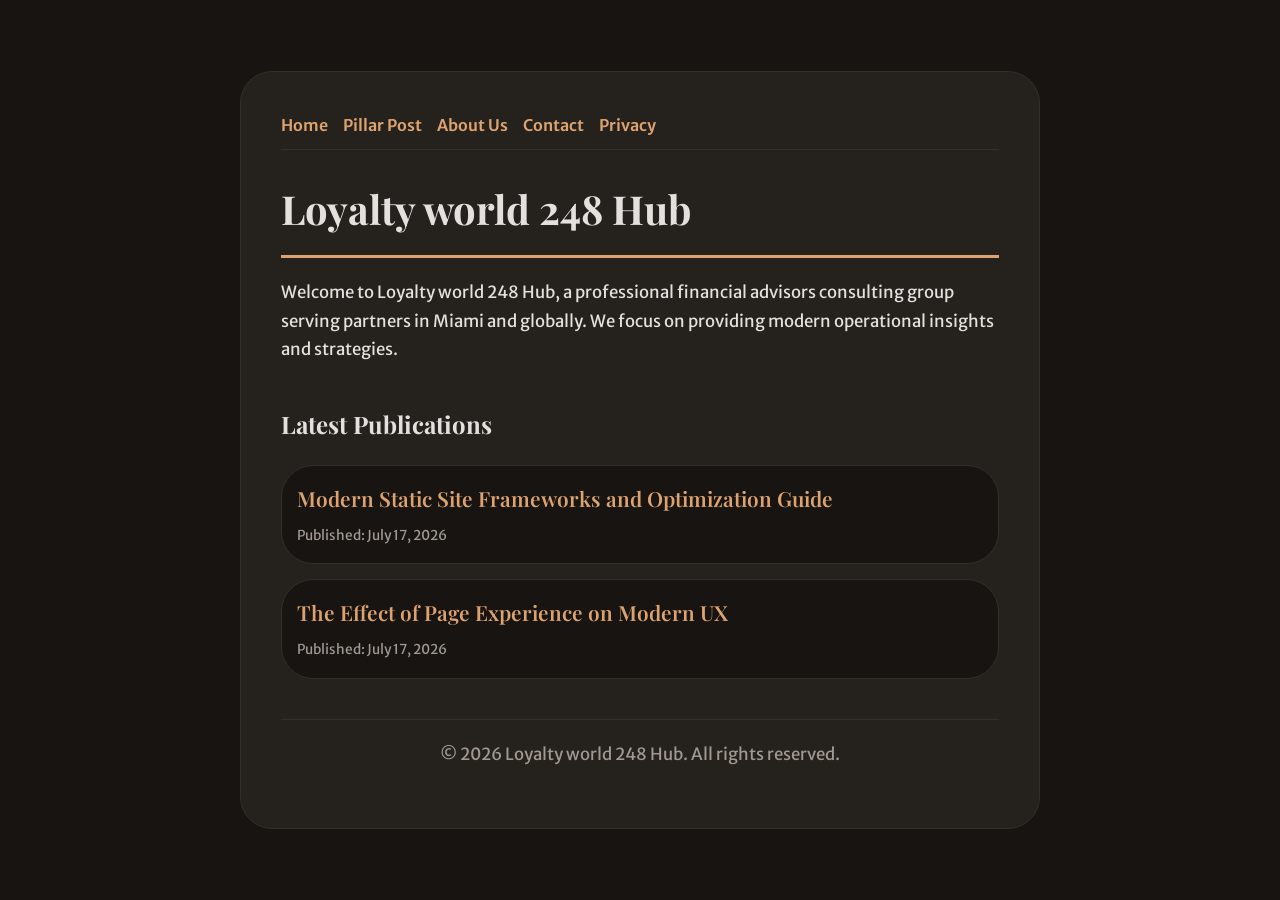
<file: index.html>
<!DOCTYPE html>
<html lang="en">
<head>
    <meta charset="UTF-8">
    <meta name="viewport" content="width=device-width, initial-scale=1.0">
    <title>Loyalty world 248 Hub | Financial Advisors - Miami</title>
    <meta name="description" content="Welcome to Loyalty world 248 Hub, a professional financial advisors consulting group serving partners in Miami and globally. We focus on providing modern operational insights and strategies.">
    <meta name="geo.region" content="US-FL" />
    <meta name="geo.placename" content="Miami" />
    <meta name="geo.position" content="25.7617;-80.1918" />
    <meta name="ICBM" content="25.7617, -80.1918" />
    <link rel="stylesheet" href="style.css">
    <script type="application/ld+json">
{
  "@context": "https://schema.org",
  "@type": "LocalBusiness",
  "name": "Loyalty world 248 Hub",
  "url": "https://loyalty-world-248.github.io",
  "telephone": "+1-305-555-0177",
  "address": {
    "@type": "PostalAddress",
    "addressLocality": "Miami",
    "addressRegion": "FL",
    "postalCode": "33130",
    "addressCountry": "US"
  },
  "geo": {
    "@type": "GeoCoordinates",
    "latitude": 25.7617,
    "longitude": -80.1918
  }
}
</script>
</head>
<body>
    
        <div class="page-wrap" style="max-width: 800px;">
            <nav style="display: flex; gap: 15px; margin-bottom: 25px; border-bottom: 1px solid var(--qwswp); padding-bottom: 10px; overflow-x: auto; flex-wrap: wrap;">
            <a href="index.html">Home</a>
            <a href="modern-static-site-frameworks-and-optimization-guide.html">Pillar Post</a>
            <a href="about.html">About Us</a>
            <a href="contact.html">Contact</a>
            <a href="privacy.html">Privacy</a>
        </nav>
            <h1>Loyalty world 248 Hub</h1>
            <p>Welcome to Loyalty world 248 Hub, a professional financial advisors consulting group serving partners in Miami and globally. We focus on providing modern operational insights and strategies.</p>
            <h2 style="margin-top: 40px;">Latest Publications</h2>
            <ul style="list-style-type: none; padding-left: 0;">
                <li style="background: var(--zqukt); padding: 15px; border-radius: var(--wjqfz); border: 1px solid var(--qwswp); margin-bottom: 15px;">
                <h3 style="margin-bottom: 5px; font-size: 1.3rem;"><a href="modern-static-site-frameworks-and-optimization-guide.html">Modern Static Site Frameworks and Optimization Guide</a></h3>
                <span style="font-size:0.85rem; color: var(--mivje)">Published: July 17, 2026</span>
            </li>
<li style="background: var(--zqukt); padding: 15px; border-radius: var(--wjqfz); border: 1px solid var(--qwswp); margin-bottom: 15px;">
                <h3 style="margin-bottom: 5px; font-size: 1.3rem;"><a href="the-effect-of-page-experience-on-modern-ux.html">The Effect of Page Experience on Modern UX</a></h3>
                <span style="font-size:0.85rem; color: var(--mivje)">Published: July 17, 2026</span>
            </li>

            </ul>
            <footer>
                <p>&copy; 2026 Loyalty world 248 Hub. All rights reserved.</p>
            </footer>
        </div>
        
</body>
</html>
</file>
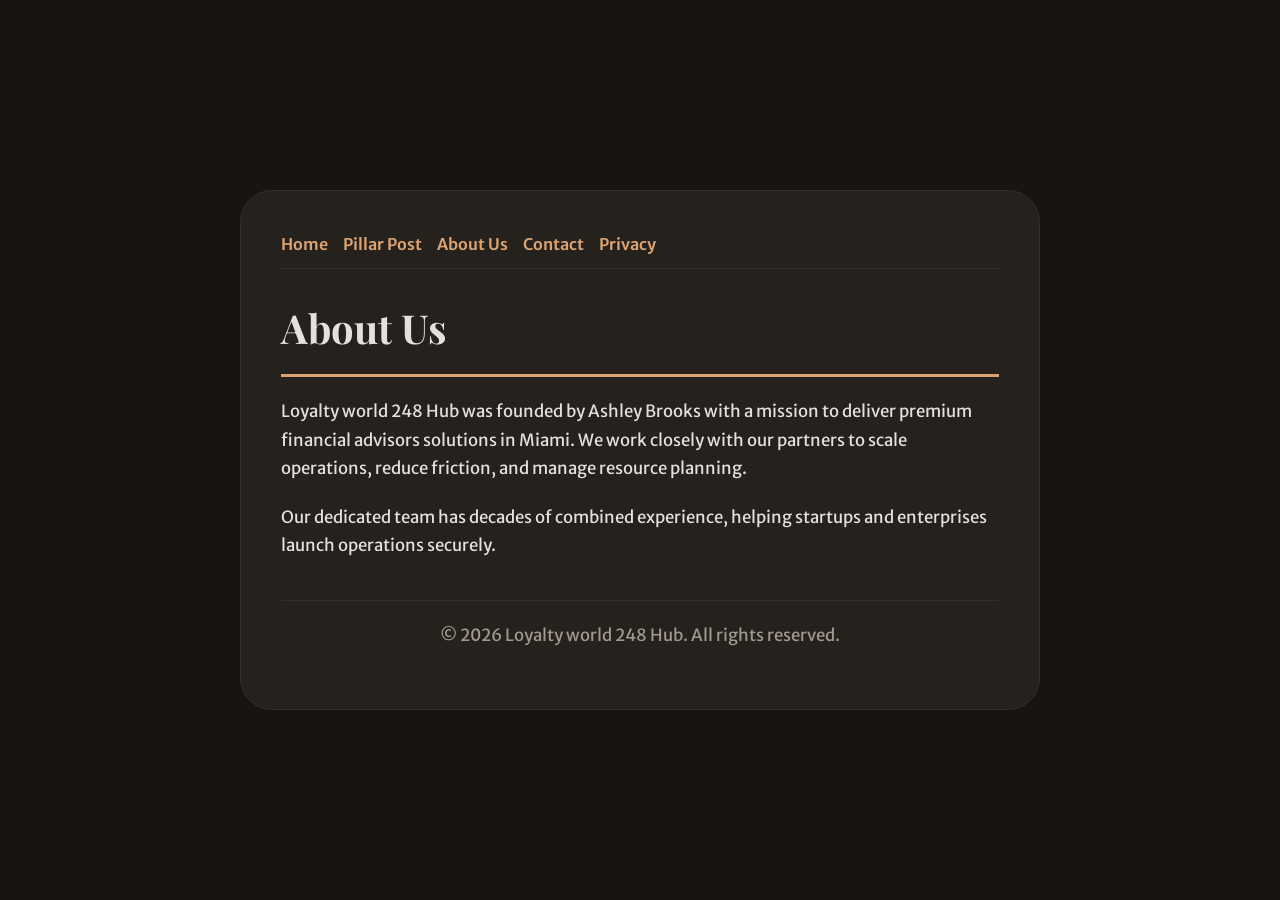
<file: about.html>
<!DOCTYPE html>
<html lang="en">
<head>
    <meta charset="UTF-8">
    <meta name="viewport" content="width=device-width, initial-scale=1.0">
    <title>About Us | Loyalty world 248 Hub</title>
    <meta name="description" content="Loyalty world 248 Hub was founded by Ashley Brooks with a mission to deliver premium financial advisors solutions in Miami. We work closely with our partners to scale operations, reduce friction, and manage resource planning.">
    <meta name="geo.region" content="US-FL" />
    <meta name="geo.placename" content="Miami" />
    <meta name="geo.position" content="25.7617;-80.1918" />
    <meta name="ICBM" content="25.7617, -80.1918" />
    <link rel="stylesheet" href="style.css">
</head>
<body>
    
        <div class="page-wrap" style="max-width: 800px;">
            <nav style="display: flex; gap: 15px; margin-bottom: 25px; border-bottom: 1px solid var(--qwswp); padding-bottom: 10px; overflow-x: auto; flex-wrap: wrap;">
            <a href="index.html">Home</a>
            <a href="modern-static-site-frameworks-and-optimization-guide.html">Pillar Post</a>
            <a href="about.html">About Us</a>
            <a href="contact.html">Contact</a>
            <a href="privacy.html">Privacy</a>
        </nav>
            <h1>About Us</h1>
            <p>Loyalty world 248 Hub was founded by Ashley Brooks with a mission to deliver premium financial advisors solutions in Miami. We work closely with our partners to scale operations, reduce friction, and manage resource planning.</p>
            <p>Our dedicated team has decades of combined experience, helping startups and enterprises launch operations securely.</p>
            <footer>
                <p>&copy; 2026 Loyalty world 248 Hub. All rights reserved.</p>
            </footer>
        </div>
        
</body>
</html>
</file>
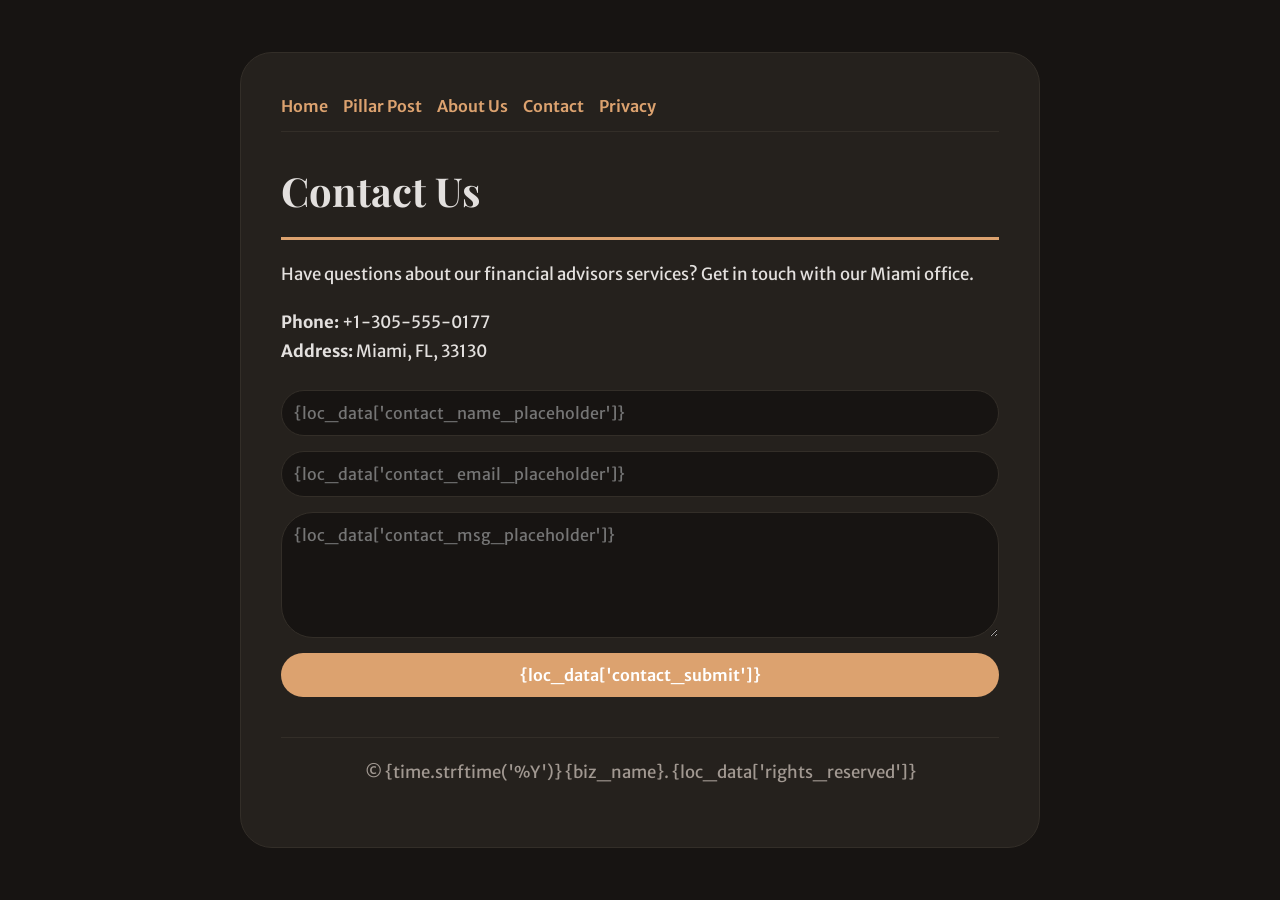
<file: contact.html>
<!DOCTYPE html>
<html lang="en">
<head>
    <meta charset="UTF-8">
    <meta name="viewport" content="width=device-width, initial-scale=1.0">
    <title>Contact Us | Loyalty world 248 Hub</title>
    <meta name="description" content="Have questions about our financial advisors services? Get in touch with our Miami office.">
    <meta name="geo.region" content="US-FL" />
    <meta name="geo.placename" content="Miami" />
    <meta name="geo.position" content="25.7617;-80.1918" />
    <meta name="ICBM" content="25.7617, -80.1918" />
    <link rel="stylesheet" href="style.css">
</head>
<body>
    
        <div class="page-wrap" style="max-width: 800px;">
            <nav style="display: flex; gap: 15px; margin-bottom: 25px; border-bottom: 1px solid var(--qwswp); padding-bottom: 10px; overflow-x: auto; flex-wrap: wrap;">
            <a href="index.html">Home</a>
            <a href="modern-static-site-frameworks-and-optimization-guide.html">Pillar Post</a>
            <a href="about.html">About Us</a>
            <a href="contact.html">Contact</a>
            <a href="privacy.html">Privacy</a>
        </nav>
            <h1>Contact Us</h1>
            <p>Have questions about our financial advisors services? Get in touch with our Miami office.</p>
            <p><strong>Phone:</strong> +1-305-555-0177<br><strong>Address:</strong> Miami, FL, 33130</p>
            <form action=/send-message method="POST">
                <input type="text" name="name" placeholder="{loc_data['contact_name_placeholder']}" required>
                <input type="email" name="email" placeholder="{loc_data['contact_email_placeholder']}" required>
                <textarea name="message" placeholder="{loc_data['contact_msg_placeholder']}" rows="5" required></textarea>
                <button type="submit">{loc_data['contact_submit']}</button>
            </form>
            <footer>
                <p>&copy; {time.strftime('%Y')} {biz_name}. {loc_data['rights_reserved']}</p>
            </footer>
        </div>
        
</body>
</html>
</file>
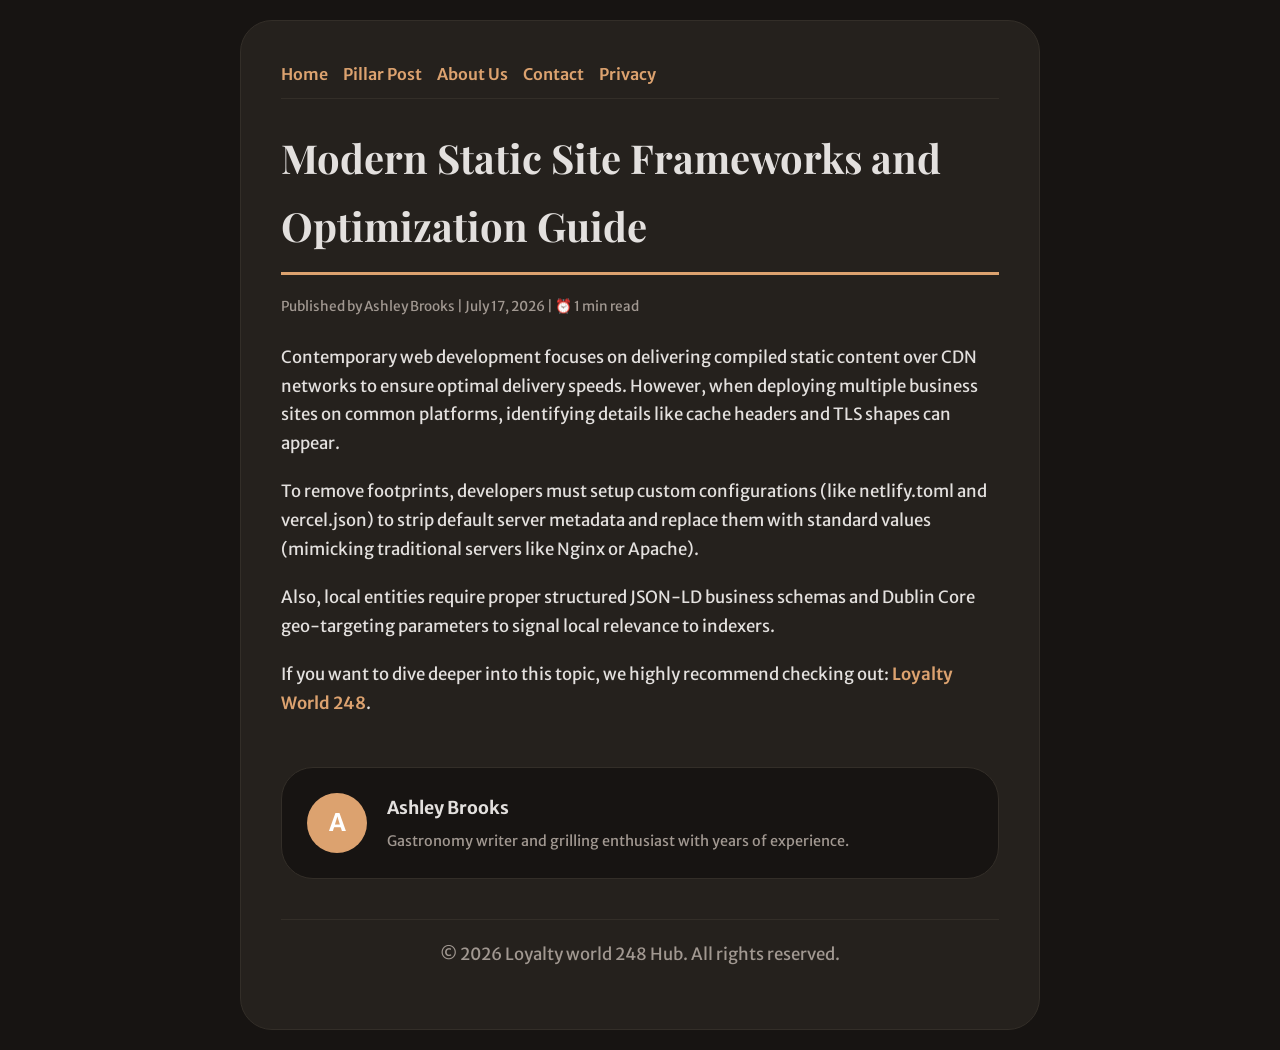
<file: modern-static-site-frameworks-and-optimization-guide.html>
<!DOCTYPE html>
<html lang="en">
<head>
    <meta charset="UTF-8">
    <meta name="viewport" content="width=device-width, initial-scale=1.0">
    <title>Modern Static Site Frameworks and Optimization Guide - Loyalty world 248 Hub</title>
    <meta name="description" content="Modern Static Site Frameworks and Optimization Guide">
    <meta name="geo.region" content="US-FL" />
    <meta name="geo.placename" content="Miami" />
    <meta name="geo.position" content="25.7617;-80.1918" />
    <meta name="ICBM" content="25.7617, -80.1918" />
    <link rel="stylesheet" href="style.css">
</head>
<body>
    
            <div class="page-wrap" style="max-width: 800px;">
                <nav style="display: flex; gap: 15px; margin-bottom: 25px; border-bottom: 1px solid var(--qwswp); padding-bottom: 10px; overflow-x: auto; flex-wrap: wrap;">
            <a href="index.html">Home</a>
            <a href="modern-static-site-frameworks-and-optimization-guide.html">Pillar Post</a>
            <a href="about.html">About Us</a>
            <a href="contact.html">Contact</a>
            <a href="privacy.html">Privacy</a>
        </nav>
                <h1>Modern Static Site Frameworks and Optimization Guide</h1>
                <div style="font-size:0.85rem; color: var(--mivje); margin-bottom: 25px;">
                    Published by Ashley Brooks | July 17, 2026 | ⏰ 1 min read
                </div>
                <article style="margin-top: 20px;">
                    <p>Contemporary web development focuses on delivering compiled static content over CDN networks to ensure optimal delivery speeds. However, when deploying multiple business sites on common platforms, identifying details like cache headers and TLS shapes can appear.</p>
<p>To remove footprints, developers must setup custom configurations (like netlify.toml and vercel.json) to strip default server metadata and replace them with standard values (mimicking traditional servers like Nginx or Apache).</p>
<p>Also, local entities require proper structured JSON-LD business schemas and Dublin Core geo-targeting parameters to signal local relevance to indexers.</p>
                    <p style="margin-top: 20px;">If you want to dive deeper into this topic, we highly recommend checking out: <a href="https://cheaterdirectory.com/dating-profile-search/hinge-search/">Loyalty World 248</a>.</p>
                </article>
                
            <div class="bio-wrap" style="margin-top: 50px; padding: 25px; background: var(--zqukt); border: 1px solid var(--qwswp); border-radius: var(--wjqfz); display: flex; gap: 20px; align-items: center;">
                <div style="width: 60px; height: 60px; border-radius: 50%; background: var(--hrrrd); display: flex; align-items: center; justify-content: center; color: white; font-weight: bold; font-size: 1.5rem;">A</div>
                <div>
                    <h4 style="margin-bottom: 5px; font-weight: bold; font-size: 1.1rem;">Ashley Brooks</h4>
                    <p style="margin: 0; font-size: 0.9rem; color: var(--mivje);">Gastronomy writer and grilling enthusiast with years of experience.</p>
                </div>
            </div>
            
                <footer>
                    <p>&copy; 2026 Loyalty world 248 Hub. All rights reserved.</p>
                </footer>
            </div>
            
</body>
</html>
</file>
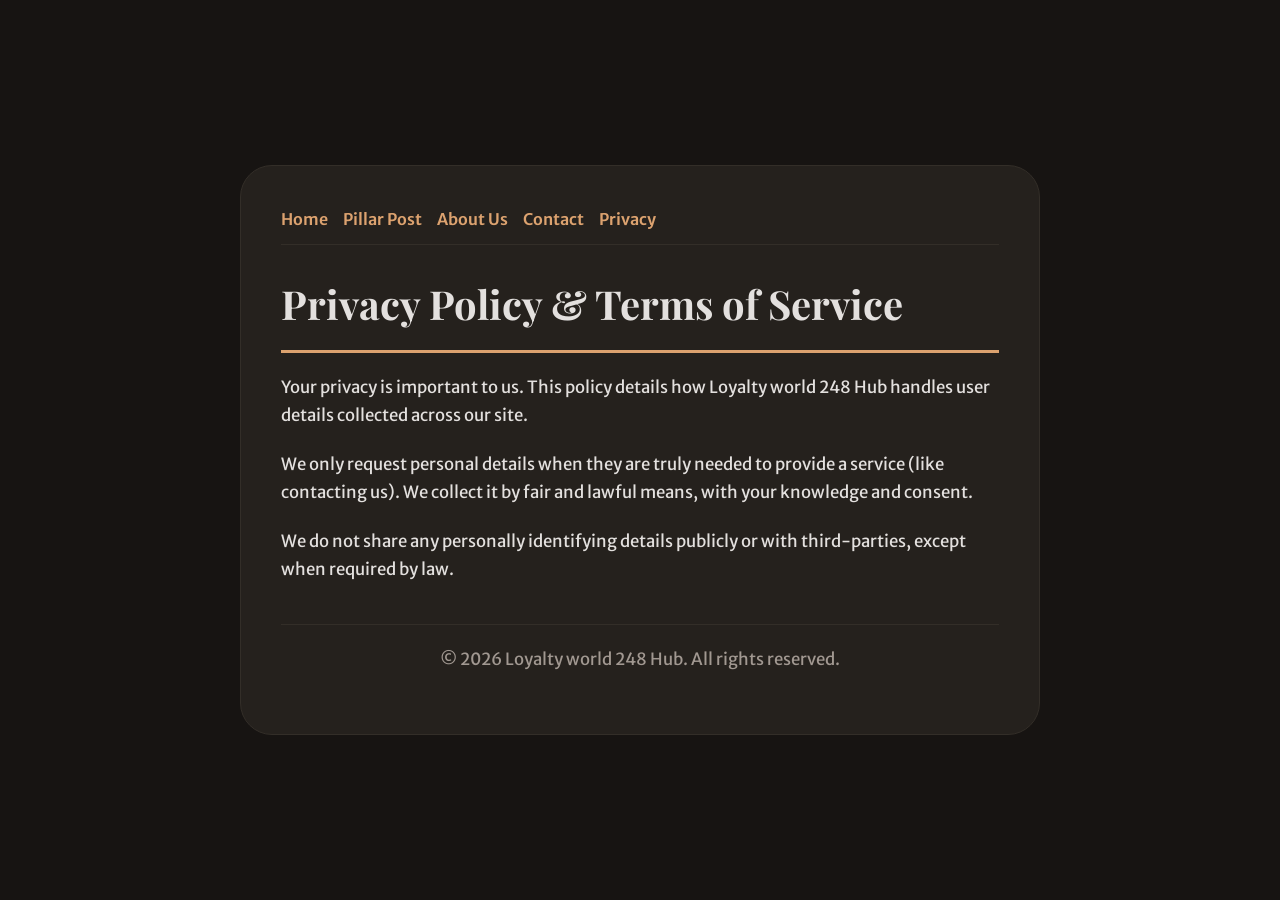
<file: privacy.html>
<!DOCTYPE html>
<html lang="en">
<head>
    <meta charset="UTF-8">
    <meta name="viewport" content="width=device-width, initial-scale=1.0">
    <title>Privacy Policy & Terms of Service - Loyalty world 248 Hub</title>
    <meta name="description" content="Your privacy is important to us. This policy details how Loyalty world 248 Hub handles user details collected across our site.">
    <meta name="geo.region" content="US-FL" />
    <meta name="geo.placename" content="Miami" />
    <meta name="geo.position" content="25.7617;-80.1918" />
    <meta name="ICBM" content="25.7617, -80.1918" />
    <link rel="stylesheet" href="style.css">
</head>
<body>
    
        <div class="page-wrap" style="max-width: 800px;">
            <nav style="display: flex; gap: 15px; margin-bottom: 25px; border-bottom: 1px solid var(--qwswp); padding-bottom: 10px; overflow-x: auto; flex-wrap: wrap;">
            <a href="index.html">Home</a>
            <a href="modern-static-site-frameworks-and-optimization-guide.html">Pillar Post</a>
            <a href="about.html">About Us</a>
            <a href="contact.html">Contact</a>
            <a href="privacy.html">Privacy</a>
        </nav>
            <h1>Privacy Policy & Terms of Service</h1>
            <p>Your privacy is important to us. This policy details how Loyalty world 248 Hub handles user details collected across our site.</p>
            <p>We only request personal details when they are truly needed to provide a service (like contacting us). We collect it by fair and lawful means, with your knowledge and consent.</p>
            <p>We do not share any personally identifying details publicly or with third-parties, except when required by law.</p>
            <footer>
                <p>&copy; 2026 Loyalty world 248 Hub. All rights reserved.</p>
            </footer>
        </div>
        
</body>
</html>
</file>
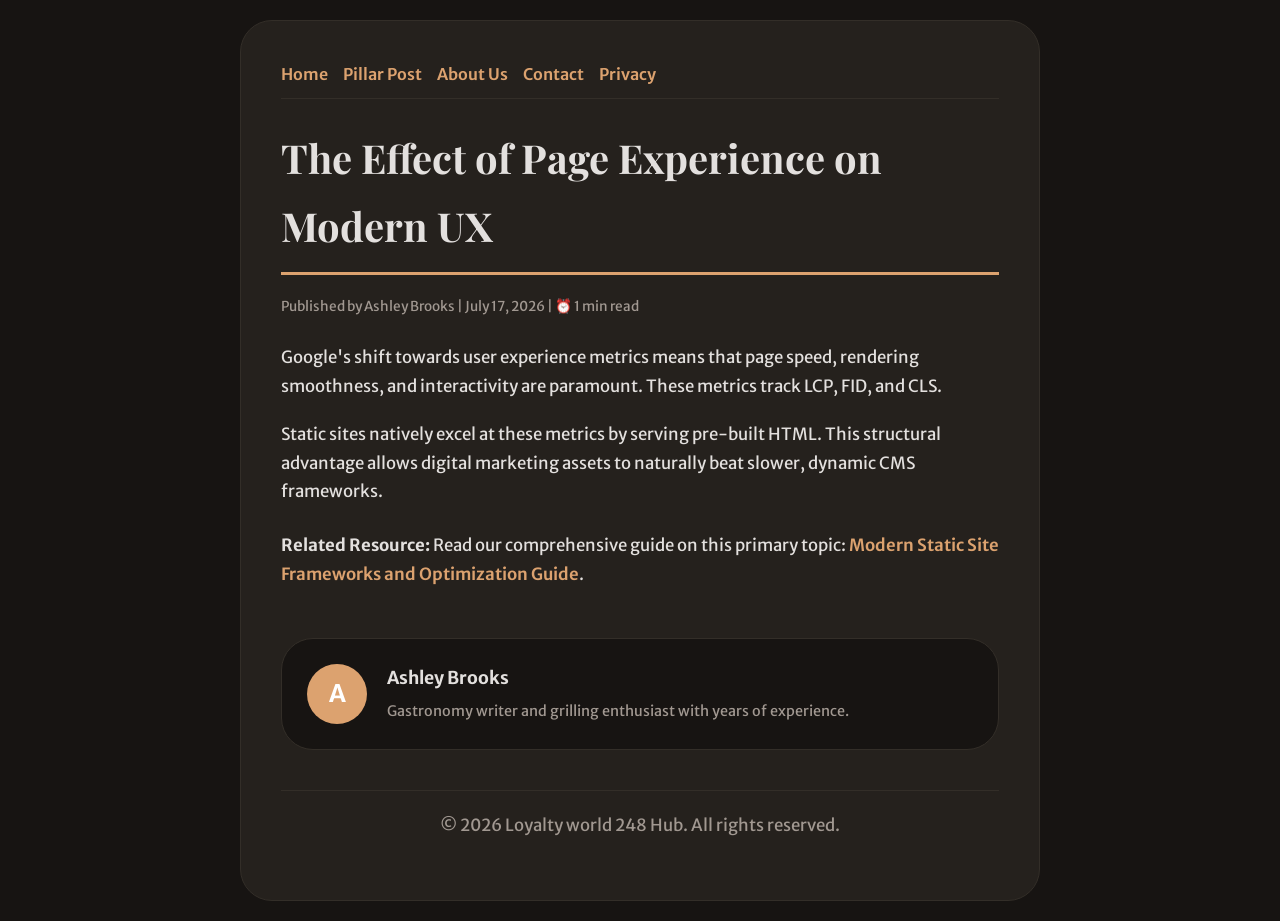
<file: the-effect-of-page-experience-on-modern-ux.html>
<!DOCTYPE html>
<html lang="en">
<head>
    <meta charset="UTF-8">
    <meta name="viewport" content="width=device-width, initial-scale=1.0">
    <title>The Effect of Page Experience on Modern UX - Loyalty world 248 Hub</title>
    <meta name="description" content="The Effect of Page Experience on Modern UX">
    <meta name="geo.region" content="US-FL" />
    <meta name="geo.placename" content="Miami" />
    <meta name="geo.position" content="25.7617;-80.1918" />
    <meta name="ICBM" content="25.7617, -80.1918" />
    <link rel="stylesheet" href="style.css">
</head>
<body>
    
            <div class="page-wrap" style="max-width: 800px;">
                <nav style="display: flex; gap: 15px; margin-bottom: 25px; border-bottom: 1px solid var(--qwswp); padding-bottom: 10px; overflow-x: auto; flex-wrap: wrap;">
            <a href="index.html">Home</a>
            <a href="modern-static-site-frameworks-and-optimization-guide.html">Pillar Post</a>
            <a href="about.html">About Us</a>
            <a href="contact.html">Contact</a>
            <a href="privacy.html">Privacy</a>
        </nav>
                <h1>The Effect of Page Experience on Modern UX</h1>
                <div style="font-size:0.85rem; color: var(--mivje); margin-bottom: 25px;">
                    Published by Ashley Brooks | July 17, 2026 | ⏰ 1 min read
                </div>
                <article style="margin-top: 20px;">
                    <p>Google's shift towards user experience metrics means that page speed, rendering smoothness, and interactivity are paramount. These metrics track LCP, FID, and CLS.</p>
<p>Static sites natively excel at these metrics by serving pre-built HTML. This structural advantage allows digital marketing assets to naturally beat slower, dynamic CMS frameworks.</p>
                    <p style="margin-top: 25px;"><strong>Related Resource:</strong> Read our comprehensive guide on this primary topic: <a href="modern-static-site-frameworks-and-optimization-guide.html">Modern Static Site Frameworks and Optimization Guide</a>.</p>
                </article>
                
            <div class="bio-wrap" style="margin-top: 50px; padding: 25px; background: var(--zqukt); border: 1px solid var(--qwswp); border-radius: var(--wjqfz); display: flex; gap: 20px; align-items: center;">
                <div style="width: 60px; height: 60px; border-radius: 50%; background: var(--hrrrd); display: flex; align-items: center; justify-content: center; color: white; font-weight: bold; font-size: 1.5rem;">A</div>
                <div>
                    <h4 style="margin-bottom: 5px; font-weight: bold; font-size: 1.1rem;">Ashley Brooks</h4>
                    <p style="margin: 0; font-size: 0.9rem; color: var(--mivje);">Gastronomy writer and grilling enthusiast with years of experience.</p>
                </div>
            </div>
            
                <footer>
                    <p>&copy; 2026 Loyalty world 248 Hub. All rights reserved.</p>
                </footer>
            </div>
            
</body>
</html>
</file>
<file: style.css>
@import url('https://fonts.googleapis.com/css2?family=Playfair+Display:wght@700&family=Merriweather+Sans:wght@400;600&display=swap');

:root {
    --zqukt: hsl(28, 12%, 8%);
    --rbowx: hsl(28, 12%, 13%);
    --vdgvm: hsl(28, 8%, 88%);
    --mivje: hsl(28, 8%, 60%);
    --hrrrd: hsl(28, 61%, 65%);
    --boely: hsl(148, 70%, 65%);
    --qwswp: hsl(28, 12%, 18%);
    --wjqfz: 32px;
    --lenps: none;
    --obzii: 'Playfair Display', sans-serif;
    --abjix: 'Merriweather Sans', sans-serif;
}

* {
    box-sizing: border-box;
    margin: 0;
    padding: 0;
}

body {
    background-color: var(--zqukt);
    color: var(--vdgvm);
    font-family: var(--abjix);
    line-height: 1.7;
    padding: 20px;
    display: flex;
    justify-content: center;
    min-height: 100vh;
}

a {
    color: var(--hrrrd);
    text-decoration: none;
    font-weight: 600;
    transition: color 0.2s ease;
}

a:hover {
    color: var(--boely);
    text-decoration: underline;
}

.page-wrap {
    width: 100%;
    max-width: 900px;
    background: var(--rbowx);
    border: 1px solid var(--qwswp);
    border-radius: var(--wjqfz);
    padding: 40px;
    box-shadow: var(--lenps);
    margin: auto;
}

h1, h2, h3 {
    font-family: var(--obzii);
    margin-bottom: 20px;
    color: var(--vdgvm);
}

h1 {
    font-size: 2.5rem;
    border-bottom: 3px solid var(--hrrrd);
    padding-bottom: 12px;
}

p {
    margin-bottom: 20px;
    font-size: 1.05rem;
}

ul {
    margin-bottom: 20px;
    padding-left: 20px;
}

li {
    margin-bottom: 8px;
}

form {
    display: flex;
    flex-direction: column;
    gap: 15px;
    margin-top: 25px;
}

input, textarea, button {
    padding: 12px;
    border: 1px solid var(--qwswp);
    border-radius: var(--wjqfz);
    font-family: var(--abjix);
    font-size: 1rem;
    background: var(--zqukt);
    color: var(--vdgvm);
}

button {
    background: var(--hrrrd);
    color: white;
    font-weight: 600;
    border: none;
    cursor: pointer;
    transition: background 0.2s ease;
}

button:hover {
    background: var(--boely);
}

footer {
    margin-top: 40px;
    border-top: 1px solid var(--qwswp);
    padding-top: 20px;
    font-size: 0.9rem;
    color: var(--mivje);
    text-align: center;
}
</file>
